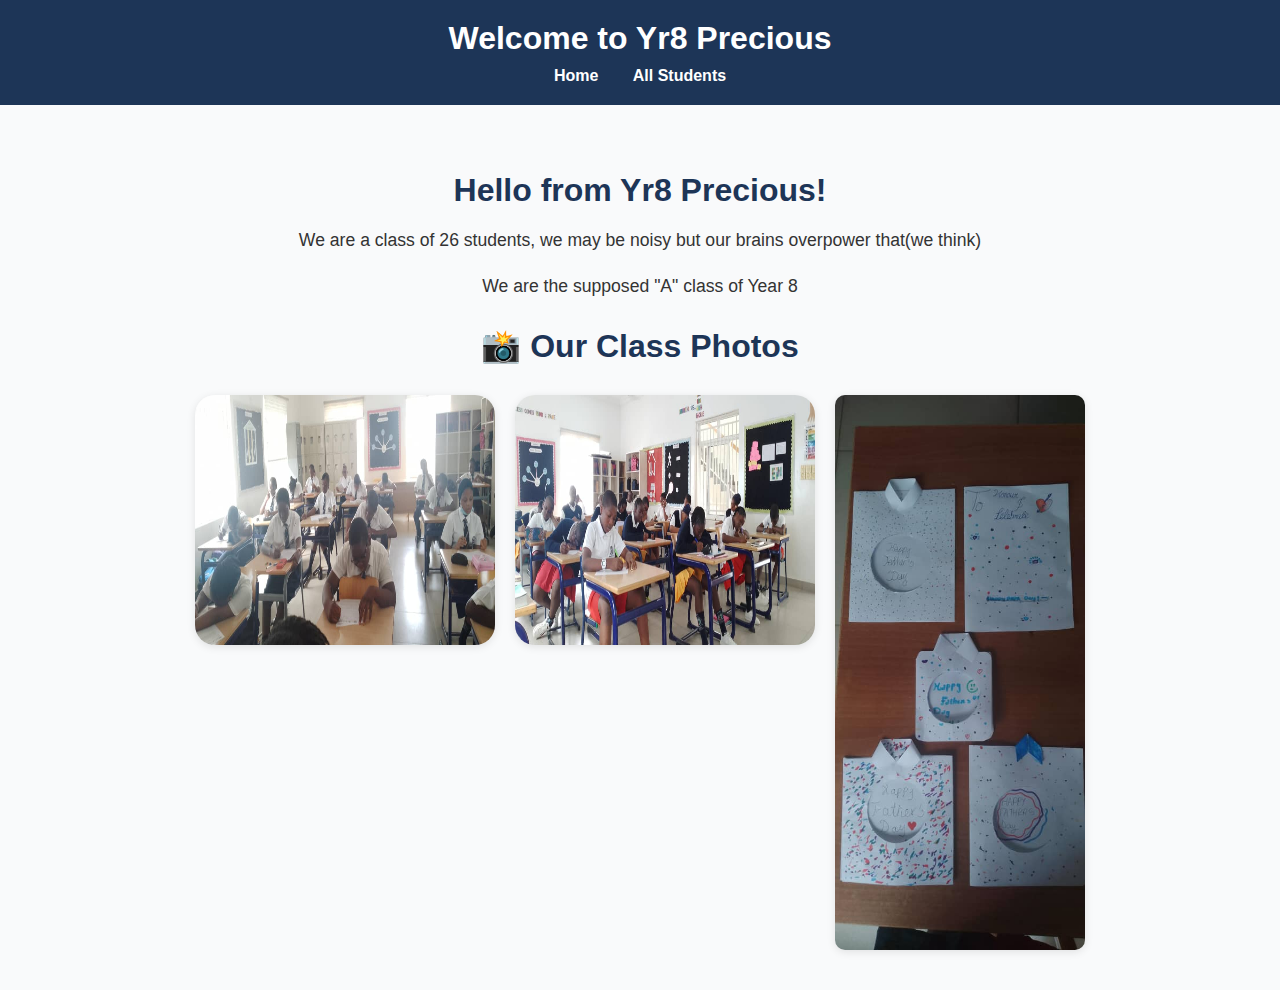
<file: index.html>
<!DOCTYPE html>
<html lang="en">
<head>
  <meta charset="UTF-8" />
  <meta name="viewport" content="width=device-width, initial-scale=1.0"/>
  <title>Yr8 Precious - Home</title>
 <link rel="stylesheet" href="style.css">
</head>
<body>
  <header>
    <h1>Welcome to Yr8 Precious</h1>
    <nav>
      <a href="index.html">Home</a>
      <a href="students.html">All Students</a>
    </nav>
  </header>
<main>
  <h2>Hello from Yr8 Precious!</h2>
  <p>We are a class of 26 students, we may be noisy but our brains overpower that(we think)</p>
  <p>We are the supposed "A" class of Year 8</p>

  <h2>📸 Our Class Photos</h2>
  <div class="photo-gallery">
    <img src="photo3.jpg" alt="Group Photo 1" id="img3">
    <img src="photo2.jpg" alt="Exam days" id="img2">
    <img src="photo1.jpg" alt="Activity Day">
    <!-- Add more photos as needed -->
  </div>
</main>
</body>
</html>
</file>
<file: style.css>
/* General body styling */
body {
  font-family: 'Segoe UI', sans-serif;
  background-color: #f9fafb;
  margin: 0;
  padding: 0;
  color: #333;
}

/* Header styling */
header {
  background-color: #1d3557;
  color: white;
  padding: 20px 0;
  text-align: center;
}

header h1 {
  margin: 0;
}

nav {
  margin-top: 10px;
}

nav a {
  color: white;
  margin: 0 15px;
  text-decoration: none;
  font-weight: 600;
  transition: color 0.3s ease;
}

nav a:hover {
  color: #fca311;
}

/* Main content */
main {
  padding: 40px 20px;
  max-width: 1000px;
  margin: 0 auto;
  text-align: center;
}

/* Headings and paragraphs */
main h2 {
  font-size: 2em;
  color: #1d3557;
  margin-bottom: 10px;
}

main p {
  font-size: 1.1em;
  line-height: 1.6;
}

/* Students grid - 3 per row */
.students {
  display: grid;
  grid-template-columns: repeat(3, 1fr);
  gap: 30px;
  justify-items: center;
  margin-top: 30px;
}

/* Individual student card */
.student {
  background-color: #ffffff;
  border: 1px solid #ddd;
  border-radius: 12px;
  box-shadow: 0 2px 6px rgba(0, 0, 0, 0.1);
  padding: 20px;
  width: 100%;
  max-width: 250px;
  font-weight: bold;
  color: #1d3557;
  transition: transform 0.3s ease;
  text-align: center;
}

.student:hover {
  transform: scale(1.05);
}

.student img {
  width: 100%;
  height: 180px;
  object-fit: cover;
  border-radius: 8px;
  margin-bottom: 10px;
}

/* Class photo gallery */
.photo-gallery {
  margin-top: 30px;
  display: flex;
  flex-wrap: wrap;
  justify-content: center;
  gap: 20px;
}

.photo-gallery img {
  width: 250px;
  height: auto;
  border-radius: 10px;
  box-shadow: 0 2px 8px rgba(0, 0, 0, 0.1);
  transition: transform 0.3s ease;
}

.photo-gallery img:hover {
  transform: scale(1.05);
}
.blah-blah-blah {
  display: block;
  font-size: 0.95em;
  font-style: italic;
  color: #555;
  margin-top: 5px;
}
#img3 {
  width: 300px;
  height: 250px;
  border-radius: 20px;
}
#img2 {
  width: 300px;
  height: 250px;
  border-radius: 20px;
}
</file>
